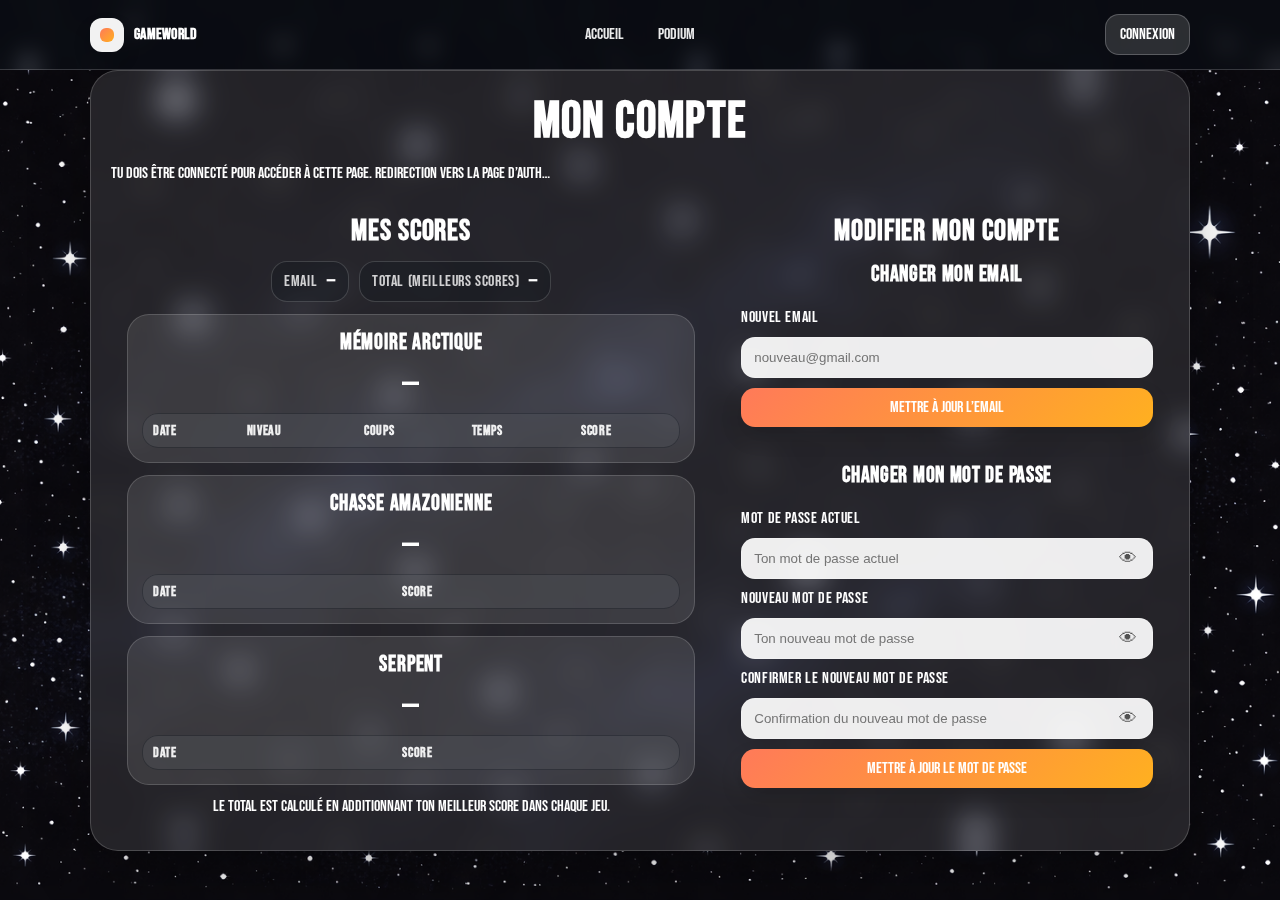
<file: frontend/account.html>
<!DOCTYPE html>
<html lang="fr">
<head>
  <meta charset="UTF-8" />
  <meta name="viewport" content="width=device-width, initial-scale=1.0" />
  <title>GameWorld — Mon compte</title>

  <link rel="preconnect" href="https://fonts.googleapis.com">
  <link rel="preconnect" href="https://fonts.gstatic.com" crossorigin>
  <link href="https://fonts.googleapis.com/css2?family=Bebas+Neue&display=swap" rel="stylesheet">

  <link rel="stylesheet" href="css/main.css" />
  <link rel="stylesheet" href="css/account.css" />
</head>
<body>

<header class="nav">
  <div class="container nav-inner">
    <a class="brand" href="index.html">
      <div class="brand-badge"><span></span></div>
      <div>GameWorld</div>
    </a>

    <nav class="nav-links" aria-label="Navigation principale">
      <a href="index.html">Accueil</a>
      <a href="dashboard.html">Podium</a>
    </nav>

    <div class="nav-cta">
      <a class="btn ghost" data-account-link href="auth.html">Connexion</a>
      <a class="btn" data-logout-btn href="#" style="display:none;">Déconnexion</a>
    </div>
  </div>
</header>

<main class="container page account-page">
  <div class="account-shell">
    <h1 class="account-title">Mon compte</h1>

    <div class="notice" data-auth-guard style="display:none;">
      Tu dois être connecté pour accéder à cette page. Redirection vers la page d’auth…
    </div>

    <div class="account-grid">
      <section class="card account-card">
        <h2 class="account-h2">Mes scores</h2>

        <div class="account-summary">
          <div class="pill">
            <span class="pill-label">Email</span>
            <span class="pill-value" id="accEmail">—</span>
          </div>
          <div class="pill">
            <span class="pill-label">Total (meilleurs scores)</span>
            <span class="pill-value" id="accTotal">—</span>
          </div>
        </div>

        <div class="score-cards">
          <div class="score-card">
            <h3>Mémoire Arctique</h3>
            <div class="score-big" id="bestMemory">—</div>
            <div class="table-wrap">
              <table class="table table-compact">
                <thead><tr><th>Date</th><th>Niveau</th><th>Coups</th><th>Temps</th><th>Score</th></tr></thead>
                <tbody id="myMemoryRows"></tbody>
              </table>
            </div>
          </div>

          <div class="score-card">
            <h3>Chasse Amazonienne</h3>
            <div class="score-big" id="bestTyping">—</div>
            <div class="table-wrap">
              <table class="table table-compact">
                <thead><tr><th>Date</th><th>Score</th></tr></thead>
                <tbody id="myTypingRows"></tbody>
              </table>
            </div>
          </div>

          <div class="score-card">
            <h3>Serpent</h3>
            <div class="score-big" id="bestGeo">—</div>
            <div class="table-wrap">
              <table class="table table-compact">
                <thead><tr><th>Date</th><th>Score</th></tr></thead>
                <tbody id="myGeoRows"></tbody>
              </table>
            </div>
          </div>
        </div>

        <div class="notice subtle" style="margin-top:12px; text-align: center;">
          Le total est calculé en additionnant ton meilleur score dans chaque jeu.
        </div>
      </section>

      <section class="card account-card">
        <h2 class="account-h2">Modifier mon compte</h2>

        <form id="emailForm" class="account-form" autocomplete="off">
          <h3 class="account-h3">Changer mon email</h3>
          <label for="newEmail">Nouvel email</label>
          <input id="newEmail" type="email" placeholder="nouveau@gmail.com" required />
          <button class="btn primary" type="submit">Mettre à jour l’email</button>
          <div class="notice err" id="emailErr" style="display:none;"></div>
          <div class="notice" id="emailOk" style="display:none;"></div>
        </form>
        <br/>

        <form id="pwdForm" class="account-form" autocomplete="off" style="margin-top:16px;">
          <h3 class="account-h3">Changer mon mot de passe</h3>

          <label for="currentPwd">Mot de passe actuel</label>
          <div class="pwd-field">
            <input id="currentPwd" type="password" placeholder="Ton mot de passe actuel" required />
            <button class="pwd-toggle" type="button" data-target="currentPwd" aria-label="Afficher/masquer">👁</button>
          </div>

          <label for="newPwd">Nouveau mot de passe</label>
          <div class="pwd-field">
            <input id="newPwd" type="password" placeholder="Ton nouveau mot de passe" required />
            <button class="pwd-toggle" type="button" data-target="newPwd" aria-label="Afficher/masquer">👁</button>
          </div>

          <label for="newPwd2">Confirmer le nouveau mot de passe</label>
          <div class="pwd-field">
            <input id="newPwd2" type="password" placeholder="Confirmation du nouveau mot de passe" required />
            <button class="pwd-toggle" type="button" data-target="newPwd2" aria-label="Afficher/masquer">👁</button>
          </div>

          <button class="btn primary" type="submit">Mettre à jour le mot de passe</button>
          <div class="notice err" id="pwdErr" style="display:none;"></div>
          <div class="notice" id="pwdOk" style="display:none;"></div>
        </form>
      </section>
    </div>
  </div>
</main>

<script src="js/main.js"></script>
<script src="js/account.js"></script>
</body>
</html>
</file>
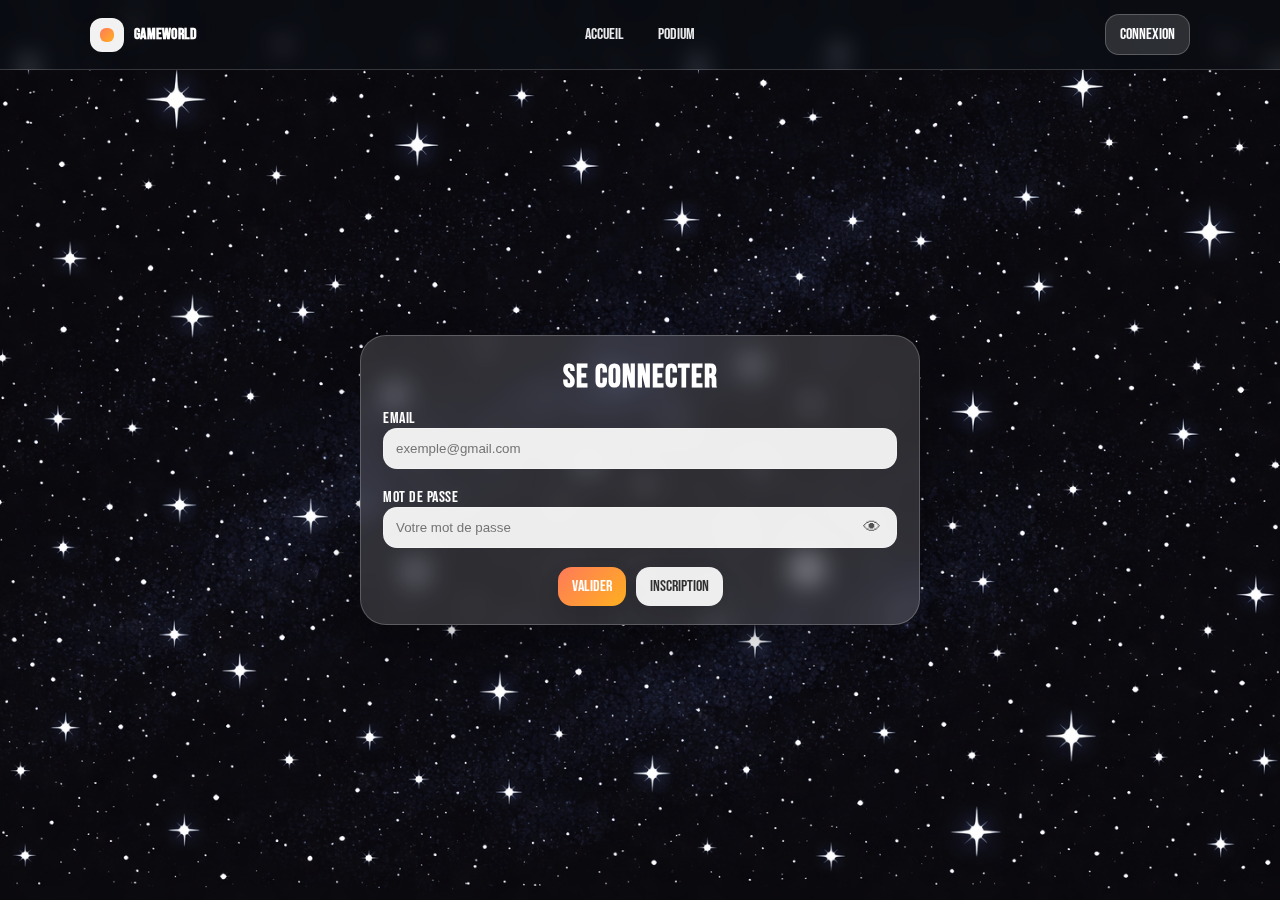
<file: frontend/auth.html>
<!DOCTYPE html>
<html lang="fr">
<head>
  <meta charset="UTF-8" />
  <meta name="viewport" content="width=device-width, initial-scale=1.0" />
  <title>GameWorld — Connexion</title>
  <link rel="stylesheet" href="css/auth.css">
  <link rel="stylesheet" href="css/main.css" />
  <link href="https://fonts.googleapis.com/css2?family=Bebas+Neue&display=swap" rel="stylesheet">
</head>
<body>

<header class="nav">
  <div class="container nav-inner">
    <a class="brand" href="index.html">
      <div class="brand-badge"><span></span></div>
      <div>GameWorld</div>
    </a>

    <nav class="nav-links" aria-label="Main navigation">
      <a href="index.html">Accueil</a>
      <a href="dashboard.html">Podium</a>
    </nav>

    <div class="nav-cta">
      <a class="btn ghost" data-account-link href="auth.html">Connexion</a>
      <a class="btn" data-logout-btn href="#" style="display:none;">Déconnexion</a>
    </div>
  </div>
</header>

<main class="container page auth-page">
  <div class="card">
    <div class="grid-2">
      <section id="panelLogin">
        <h1 style="margin-top:0;">Se connecter</h1>
        <form id="loginForm">
          <div class="form-row">
            <label for="loginEmail">Email</label>
            <br/>
            <input id="loginEmail" name="email" type="email" placeholder="exemple@gmail.com" autocomplete="email" required />
          </div>
          <br/>

          <div class="form-row">
            <label for="loginPwd">Mot de passe</label>
            <br/>
            <div class="pwd-field">
              <input id="loginPwd" name="password" type="password" placeholder="Votre mot de passe" autocomplete="current-password" required />
              <button class="pwd-toggle" type="button" data-target="loginPwd" aria-label="Afficher/masquer le mot de passe">👁</button>
            </div>
          </div>

          <br/>
          <div class="auth-actions">
            <button class="btn primary" type="submit">Valider</button>
            <button class="btn" type="button" id="goRegister">Inscription</button>
          </div>
          <div class="notice err" id="loginErr" style="display:none;"></div>
          <div class="notice" id="loginOk" style="display:none;"></div>
        </form>
      </section>

      <section id="panelRegister" style="display:none;">
        <h1 style="margin-top:0;">S'inscrire</h1>
        <form id="registerForm">
          <div class="form-row">
            <label for="regEmail">Email</label>
            <br/>
            <input id="regEmail" name="email" type="email" placeholder="exemple@mail.com" autocomplete="email" required />
          </div>
          <br/>

          <div class="form-row">
            <label for="regPwd">Mot de passe</label>
            <br/>
            <div class="pwd-field">
              <input id="regPwd" name="password" type="password" placeholder="Ton mot de passe" autocomplete="new-password" required />
              <button class="pwd-toggle" type="button" data-target="regPwd" aria-label="Afficher/masquer le mot de passe">👁</button>
            </div>
          </div>
          <br/>

          <div class="form-row">
            <label for="regPwd2">Confirmation mot de passe</label>
            <br/>
            <div class="pwd-field">
              <input id="regPwd2" name="password2" type="password" placeholder="Confirmation du mot de passe" autocomplete="new-password" required />
              <button class="pwd-toggle" type="button" data-target="regPwd2" aria-label="Afficher/masquer le mot de passe">👁</button>
            </div>
          </div>

          <br/>
          <div class="auth-actions">
            <button class="btn primary" type="submit">Créer compte</button>
            <button class="btn" type="button" id="goLogin">Connexion</button>
          </div>
          <div class="notice err" id="regErr" style="display:none;"></div>
          <div class="notice" id="regOk" style="display:none;"></div>
        </form>
      </section>
    </div>
  </div>
</main>

<script src="js/main.js"></script>
<script src="js/auth.js"></script>
</body>
</html>
</file>
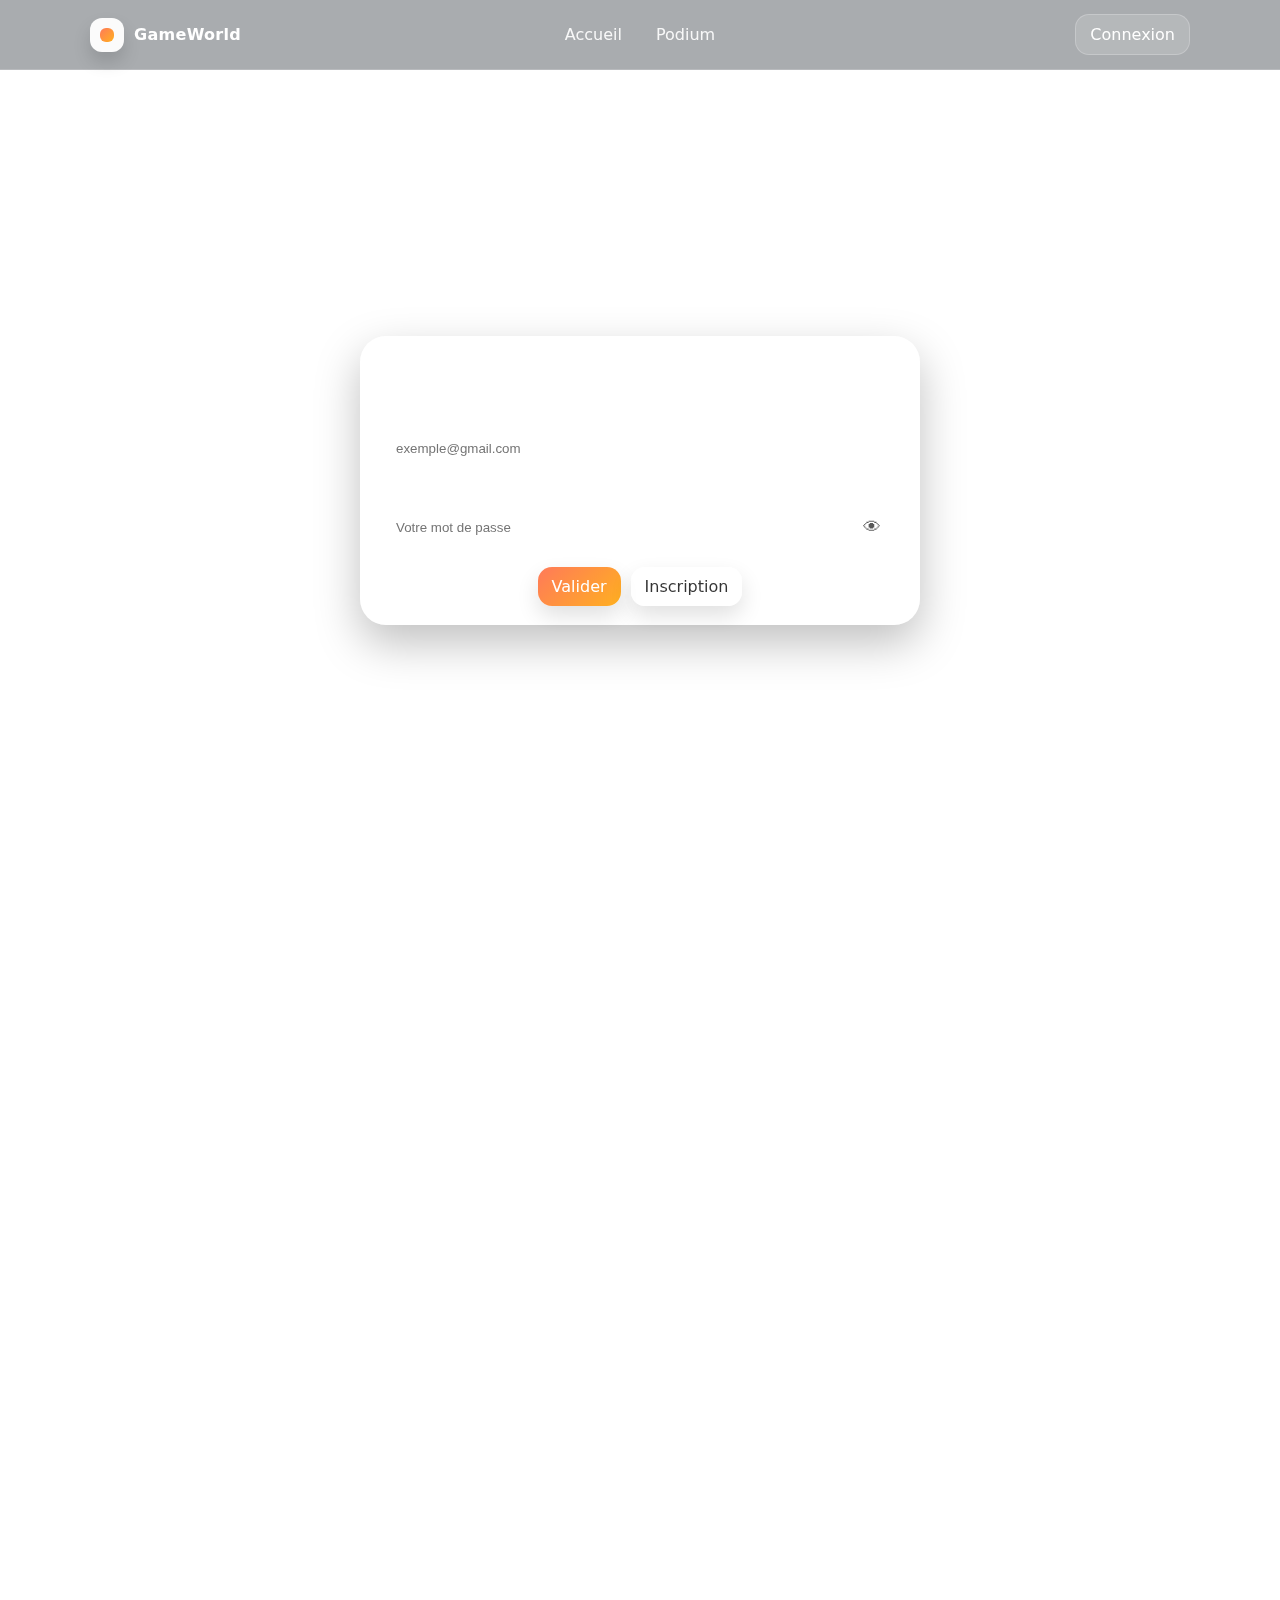
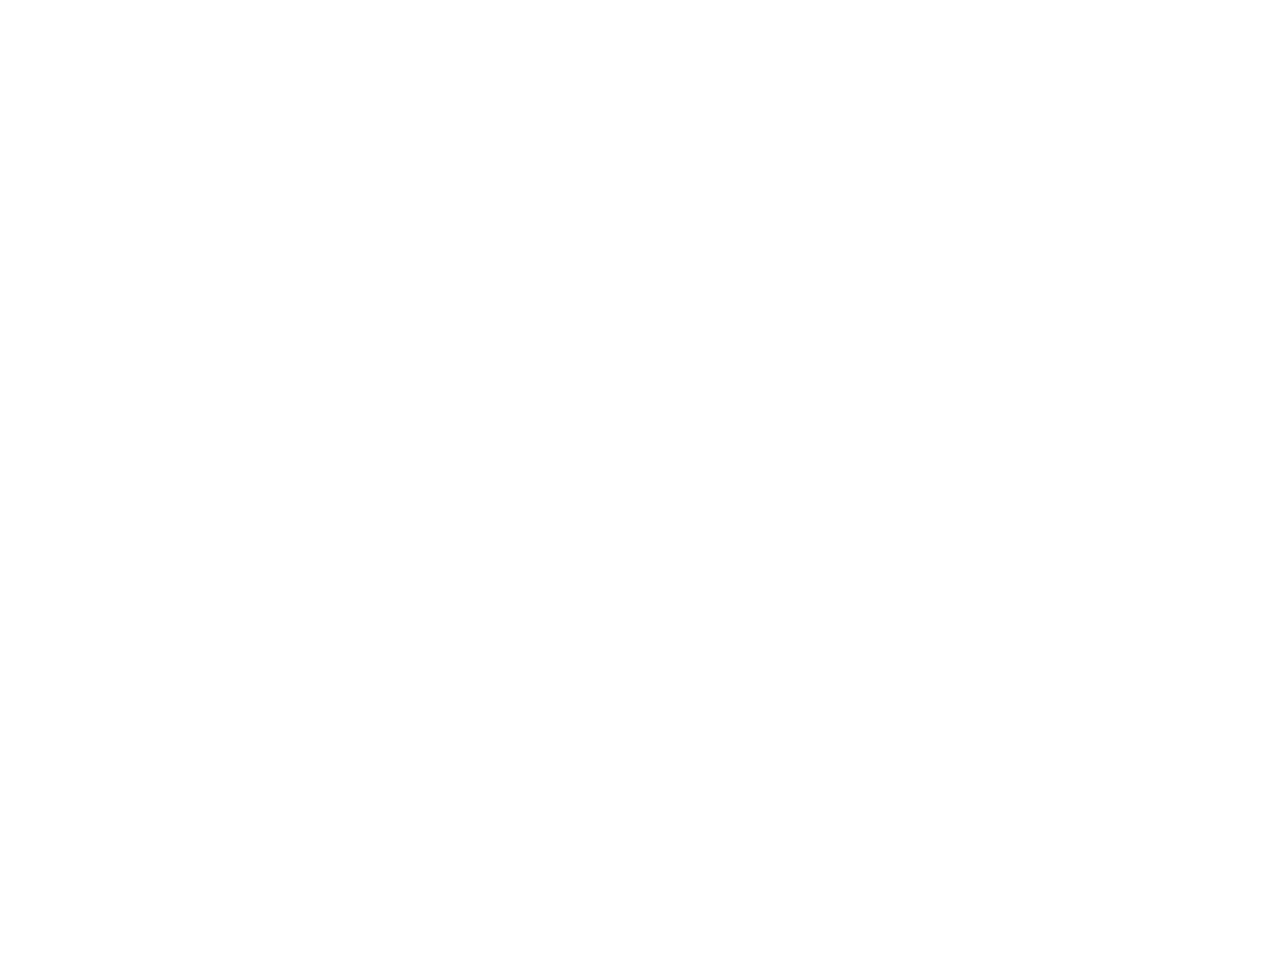
<file: frontend/dashboard.html>
<!DOCTYPE html>
<html lang="fr">
<head>
  <meta charset="UTF-8" />
  <meta name="viewport" content="width=device-width, initial-scale=1.0" />
  <title>World Of Fun — Podium</title>
  <link rel="stylesheet" href="css/main.css" />
  <link rel="stylesheet" href="css/dashboard.css">
  <link href="https://fonts.googleapis.com/css2?family=Bebas+Neue&display=swap" rel="stylesheet">
</head>
<body>

<header class="nav">
  <div class="container nav-inner">
   
    <a class="brand" href="index.html">
      <img src="assets/logo-gameworld.svg" alt="GameWorld" class="brand-logo" />
    </a>

    <nav class="nav-links" aria-label="Navigation principale">
      <a href="index.html">Accueil</a>
      <a href="dashboard.html">Podium</a>
    </nav>

    <div class="nav-cta">
      <a class="btn ghost" data-account-link href="auth.html">Connexion</a>
      <a class="btn" data-logout-btn href="#" style="display:none;">Déconnexion</a>
    </div>
  </div>
</header>

<br/>

<main class="container page dashboard-page">
  <div class="dash-shell">
    <h1 class="dash-title">Podium</h1>

    <div class="notice" data-auth-guard>
      Tu dois être connecté pour voir le podium. Redirection vers la page d’auth…
    </div>

    <div class="dash-grid">
      <section class="card dash-card">
        <h2 class="dash-h2">Top 10 — Mémoire Arctique</h2>
        <div class="table-wrap">
          <table class="table">
            <thead><tr><th>#</th><th>Joueur</th><th>Score</th></tr></thead>
            <tbody id="t-memory"></tbody>
          </table>
        </div>
      </section>

      <section class="card dash-card">
        <h2 class="dash-h2">Top 10 — Chasse Bananes</h2>
        <div class="table-wrap">
          <table class="table">
            <thead><tr><th>#</th><th>Joueur</th><th>Score</th></tr></thead>
            <tbody id="t-typing"></tbody>
          </table>
        </div>
      </section>

      <section class="card dash-card dash-wide">
        <h2 class="dash-h2">Top 10 — Charming Dunes</h2>
        <div class="table-wrap">
          <table class="table">
            <thead><tr><th>#</th><th>Joueur</th><th>Score</th></tr></thead>
            <tbody id="t-geo"></tbody>
          </table>
        </div>
      </section>

      <section class="card dash-card dash-wide">
        <h2 class="dash-h2">Global — Score cumulé</h2>
        <div class="table-wrap">
          <table class="table">
            <thead><tr><th>#</th><th>Joueur</th><th>Total</th></tr></thead>
            <tbody id="t-global"></tbody>
          </table>
        </div>
      </section>
    </div>
  </div>
  <br/>
</main>

<script src="js/main.js"></script>
<script src="js/dashboard.js"></script>
</body>
</html>
</file>
<file: frontend/css/main.css>
:root{
  --ocean:#50b7dd;
  --ocean2:#3aa9d2;
  --ink:#0b2230;
  --white: rgba(255,255,255,.92);
  --white2: rgba(255,255,255,.75);
  --shadow: 0 12px 28px rgba(0,0,0,.18);
  --radius:18px;
  --pin:#ffffff;
  --pinAccent:#ffb020;
}

*{box-sizing:border-box}
html,body{height:100%}

body{
  margin:0;
  font-family: 'Bebas Neue', system-ui, -apple-system, Segoe UI, Roboto, Arial, sans-serif;
  color:var(--ink);

  background-image: url("../assets/bg.png");
  background-size: cover;
  background-position: center;
  background-repeat: repeat;
  background-attachment: scroll;
}

a{color:inherit;text-decoration:none}
button{font:inherit}

.container{
  width:min(1100px, 92vw);
  margin:0 auto;
}

/* ================= NAVBAR ================= */

.nav{
  position:sticky;
  top:0;
  z-index:50;
  backdrop-filter: blur(12px);
  background: rgba(10, 18, 26, .35);
  border-bottom: 1px solid rgba(255,255,255,.18);
  transition: transform .35s ease, opacity .35s ease;
  will-change: transform, opacity;
}

.nav.is-hidden{
  transform: translateY(-100%);
  opacity: 0;
}

.nav-inner{
  display:grid;
  grid-template-columns: 1fr auto 1fr;
  align-items:center;
  padding:14px 0;
  gap:14px;
}

.brand{
  justify-self:start;
  display:flex;
  align-items:center;
  gap:10px;
  font-weight:900;
  letter-spacing:.3px;
  color:#fff;
}

.brand-badge{
  width:34px;
  height:34px;
  border-radius:12px;
  background: rgba(255,255,255,.95);
  display:grid;
  place-items:center;
  box-shadow: 0 10px 18px rgba(0,0,0,.14);
}

.brand-badge span{
  width:14px;
  height:14px;
  border-radius:6px;
  display:inline-block;
  background: linear-gradient(135deg, #ff7a59, #ffb020);
}

.nav-links{
  justify-self:center;
  display:flex;
  gap:14px;
  flex-wrap:wrap;
  justify-content:center;
}
.nav-links a{
  color: rgba(255,255,255,.92);
  padding:8px 10px;
  border-radius:12px;
}
.nav-links a:hover{
  background: rgba(255,255,255,.14);
}

.nav-cta{
  justify-self:end;
  display:flex;
  gap:10px;
  align-items:center;
}

.btn{
  border:none;
  cursor:pointer;
  padding:10px 14px;
  border-radius:14px;
  background: rgba(255,255,255,.92);
  color: rgba(0,0,0,.80);
  box-shadow: 0 10px 22px rgba(0,0,0,.12);
  display:inline-flex;
  align-items:center;
  justify-content:center;
}
.btn:hover{transform: translateY(-1px)}
.btn:active{transform: translateY(0)}
.btn.primary{
  background: linear-gradient(135deg, #ff7a59, #ffb020);
  color:#fff;
}
.btn.ghost{
  background: rgba(255,255,255,.14);
  color:#fff;
  box-shadow:none;
  border:1px solid rgba(255,255,255,.22);
}

/* ===== Password toggle global ===== */

.pwd-field{
  position: relative;
  display: block;
}

.pwd-field input{
  width: 100%;
  padding-right: 44px;
}

.pwd-toggle{
  position: absolute;
  right: 10px;
  top: 50%;
  transform: translateY(-50%);
  border: 0;
  background: transparent;
  cursor: pointer;
  padding: 6px;
  line-height: 1;
  font-size: 18px;
  color: rgba(0,0,0,.65);
}

.pwd-toggle:hover{
  color: rgba(0,0,0,.9);
}

.pwd-toggle:focus-visible{
  outline: 2px solid rgba(255,255,255,.6);
  outline-offset: 3px;
  border-radius: 8px;
}
</file>
<file: frontend/css/account.css>
.account-page{
  color:#fff;
}

.account-shell{
  border-radius: 28px;
  padding: 20px;
  background: rgba(255,255,255,.10);
  border: 1px solid rgba(255,255,255,.18);
  backdrop-filter: blur(16px);
  box-shadow: 0 22px 60px rgba(0,0,0,.28);
}

.account-title{
  text-align:center;
  margin: 0 0 12px;
  letter-spacing: 1.2px;
  font-size: clamp(34px, 4vw, 54px);
}

.account-grid{
  margin-top: 14px;
  display: grid;
  grid-template-columns: 1fr;
  gap: 14px;
}

@media (min-width: 900px){
  .account-grid{
    grid-template-columns: 1.15fr .85fr;
    align-items: start;
  }
}

.account-card{
  padding: 16px 16px 14px;
}

.account-h2{
  margin: 0 0 12px;
  text-align:center;
  letter-spacing: .9px;
  font-size: 30px;
}

.account-h3{
  margin: 0 0 10px;
  text-align:center;
  letter-spacing: .7px;
  font-size: 22px;
}

.account-summary{
  display:flex;
  gap: 10px;
  flex-wrap: wrap;
  justify-content: center;
  margin-bottom: 12px;
}

.pill{
  padding: 10px 12px;
  border-radius: 16px;
  background: rgba(10,18,26,.28);
  border: 1px solid rgba(255,255,255,.16);
  display:flex;
  gap: 10px;
  align-items: center;
}

.pill-label{opacity:.8; letter-spacing:.6px}
.pill-value{font-weight: 700; letter-spacing:.7px}

.score-cards{
  display:grid;
  grid-template-columns: 1fr;
  gap: 12px;
}

.score-card{
  padding: 14px;
  border-radius: 22px;
  background: rgba(255,255,255,.10);
  border: 1px solid rgba(255,255,255,.16);
}

.score-card h3{
  margin: 0 0 8px;
  text-align:center;
  letter-spacing: .8px;
  font-size: 22px;
}

.score-big{
  text-align:center;
  font-size: 34px;
  letter-spacing: 1px;
  margin-bottom: 8px;
}

/* Table styling (same vibe as podium) */
.table-wrap{
  width: 100%;
  overflow-x: auto;
  border-radius: 16px;
}

.table{
  width: 100%;
  border-collapse: collapse;
  min-width: 340px;
  background: rgba(10,18,26,.25);
  border: 1px solid rgba(255,255,255,.14);
  border-radius: 16px;
  overflow: hidden;
}

.table th, .table td{
  padding: 10px 12px;
  text-align: left;
  color: rgba(255,255,255,.92);
}

.table thead th{
  background: rgba(255,255,255,.10);
  border-bottom: 1px solid rgba(255,255,255,.14);
  letter-spacing: .6px;
}

.table tbody tr{
  border-bottom: 1px solid rgba(255,255,255,.10);
}

.table tbody tr:last-child{
  border-bottom: none;
}

.table tbody tr:hover{
  background: rgba(255,255,255,.06);
}

/* Compact table helpers */
.table-compact th, .table-compact td{
  padding: 8px 10px;
  font-size: 14px;
}

.account-form{
  display:grid;
  gap: 10px;
}

.account-form label{
  letter-spacing: .6px;
}

.account-form input{
  width: 100%;
  padding: 12px 12px;
  border-radius: 14px;
  border: 1px solid rgba(255,255,255,.25);
  background: rgba(255,255,255,.92);
  color: rgba(0,0,0,.85);
  outline: none;
}
</file>
<file: frontend/css/auth.css>
/* ================= AUTH PAGE CENTERING ================= */

.auth-page{
  color: white;
  min-height: calc(100vh - 80px);
  display: flex;
  align-items: center;
  justify-content: center;
}

/* ✅ BULLE TRANSLUCIDE QUI CONTIENT LES FORMULAIRES */
.auth-page .card{
  width: 100%;
  max-width: 560px;
  padding: 22px 22px 18px;

  background: rgba(255,255,255,.14);
  border: 1px solid rgba(255,255,255,.22);
  border-radius: 26px;
  backdrop-filter: blur(14px);
  box-shadow: 0 18px 45px rgba(0,0,0,.25);
}

/* ✅ Une seule colonne (puisqu’un panel est hidden) */
.auth-page .grid-2{
  display: grid;
  grid-template-columns: 1fr;
  gap: 14px;
}

/* ✅ Titres centrés */
.auth-page h1{
  text-align: center;
  margin: 0 0 12px;
  letter-spacing: 1px;
}

/* ✅ Boutons centrés */
.auth-actions{
  display: flex;
  gap: 10px;
  flex-wrap: wrap;
  justify-content: center;
}

/* Petits ajustements pour les inputs dans la bulle */
.auth-page input{
  width: 100%;
  padding: 12px 12px;
  border-radius: 14px;
  border: 1px solid rgba(255,255,255,.25);
  background: rgba(255,255,255,.92);
  color: rgba(0,0,0,.85);
  outline: none;
}

.auth-page label{
  display:inline-block;
  text-align:left;
  letter-spacing: .5px;
}
</file>
<file: frontend/css/dashboard.css>
/* ================= DASHBOARD / PODIUM ================= */

.dashboard-page{
  color:#fff;
}

.dash-shell{
  border-radius: 28px;
  padding: 20px;
  background: rgba(255,255,255,.10);
  border: 1px solid rgba(255,255,255,.18);
  backdrop-filter: blur(16px);
  box-shadow: 0 22px 60px rgba(0,0,0,.28);
}

.dash-title{
  text-align:center;
  margin: 0 0 12px;
  letter-spacing: 1.2px;
  font-size: clamp(34px, 4vw, 54px);
}

.dash-grid{
  margin-top: 14px;
  display: grid;
  grid-template-columns: 1fr;
  gap: 14px;
}

@media (min-width: 900px){
  .dash-grid{
    grid-template-columns: 1fr 1fr;
  }
  .dash-wide{
    grid-column: 1 / -1;
  }
}

.dash-card{
  padding: 16px 16px 12px;
}

.dash-h2{
  margin: 0 0 10px;
  text-align:center;
  letter-spacing: .9px;
  font-size: 26px;
}

/* tables */
.table-wrap{
  width: 100%;
  overflow-x: auto;
  border-radius: 16px;
}

.table{
  width: 100%;
  border-collapse: collapse;
  min-width: 360px;
  background: rgba(10,18,26,.25);
  border: 1px solid rgba(255,255,255,.14);
  border-radius: 16px;
  overflow: hidden;
}

.table th, .table td{
  padding: 10px 12px;
  text-align: left;
  color: rgba(255,255,255,.92);
}

.table thead th{
  background: #ffb12047;
  border-bottom: 1px solid #ffb020;
  letter-spacing: .6px;
}

.table tbody tr{
  border-bottom: 1px solid rgba(255,255,255,.10);
}

.table tbody tr:last-child{
  border-bottom: none;
}

.table tbody tr:hover{
  background: rgba(255,255,255,.06);
}
</file>
